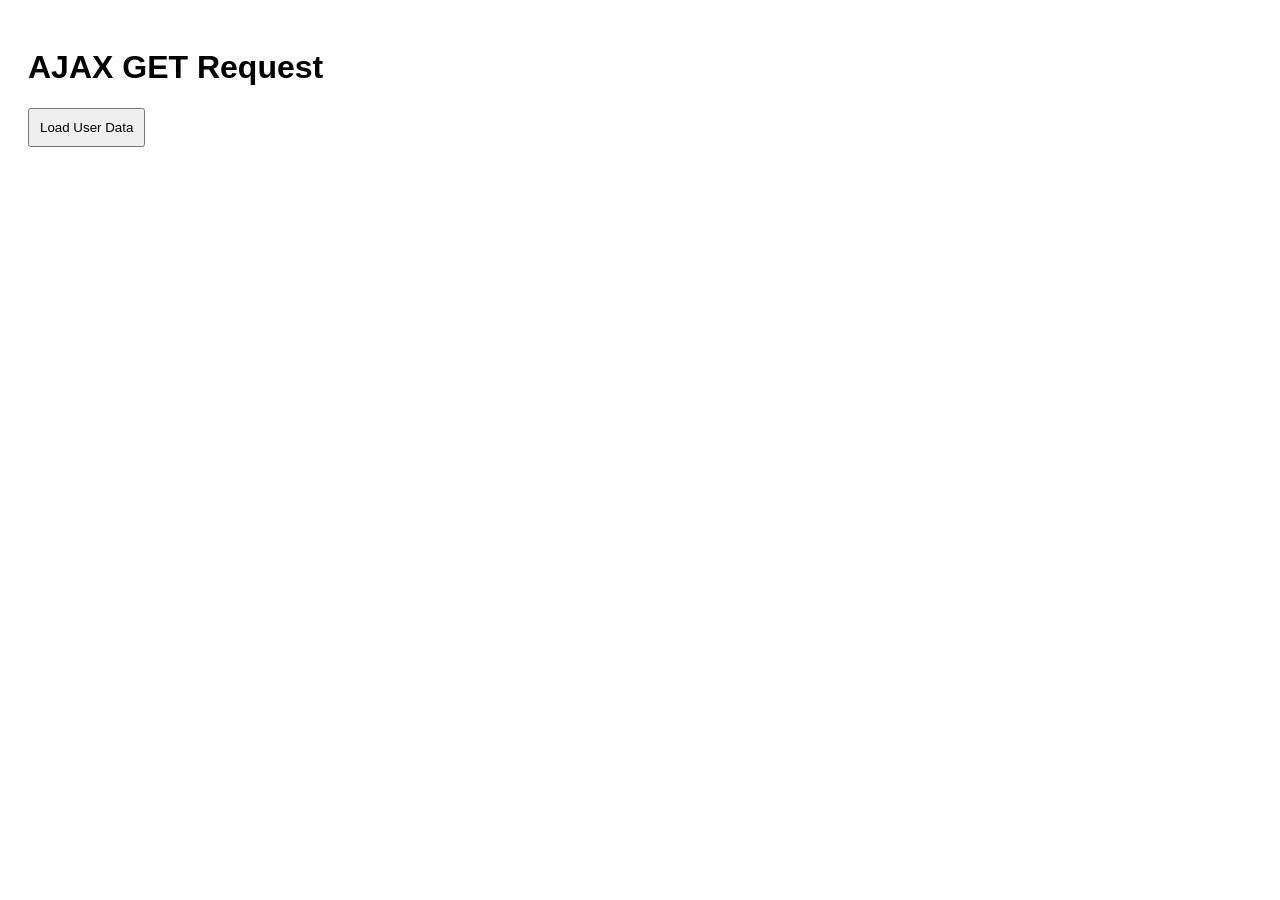
<file: AJAXrequestHandling/index.html>
<!DOCTYPE html>
<html lang="en">

<head>
    <meta charset="UTF-8">

    <meta name="viewport"
          content="width=device-width, initial-scale=1.0">

    <title>AJAX GET Request</title>

    <style>

        body {
            font-family: Arial;
            padding: 20px;
        }

        button {
            padding: 10px;
        }

    </style>
</head>

<body>

    <h1>AJAX GET Request</h1>

    <button onclick="loadData()">
        Load User Data
    </button>

    <h2 id="output"></h2>

    <script src="script.js"></script>

</body>

</html>
</file>
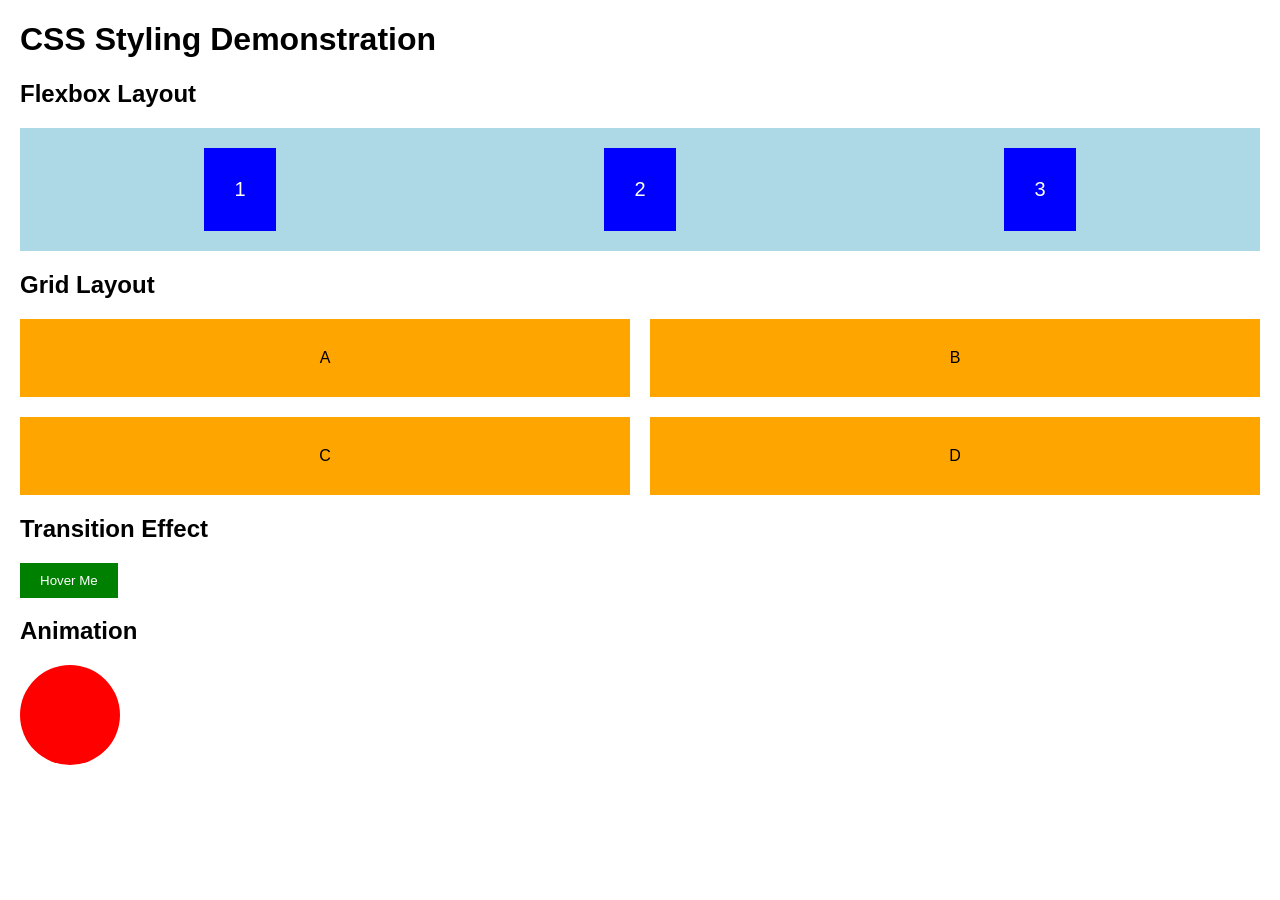
<file: CSSstyling/index.html>
<!DOCTYPE html>
<html lang="en">

<head>
    <meta charset="UTF-8">
    <meta name="viewport" content="width=device-width, initial-scale=1.0">
    <title>CSS Styling Demo</title>

    <link rel="stylesheet" href="style.css">
</head>

<body>

    <h1>CSS Styling Demonstration</h1>

    <!-- FLEXBOX -->
    <h2>Flexbox Layout</h2>

    <div class="flex-container">

        <div class="box">1</div>
        <div class="box">2</div>
        <div class="box">3</div>

    </div>

    <!-- GRID -->
    <h2>Grid Layout</h2>

    <div class="grid-container">

        <div class="grid-box">A</div>
        <div class="grid-box">B</div>
        <div class="grid-box">C</div>
        <div class="grid-box">D</div>

    </div>

    <!-- TRANSITION -->
    <h2>Transition Effect</h2>

    <button class="btn">
        Hover Me
    </button>

    <!-- ANIMATION -->
    <h2>Animation</h2>

    <div class="circle"></div>

</body>

</html>
</file>
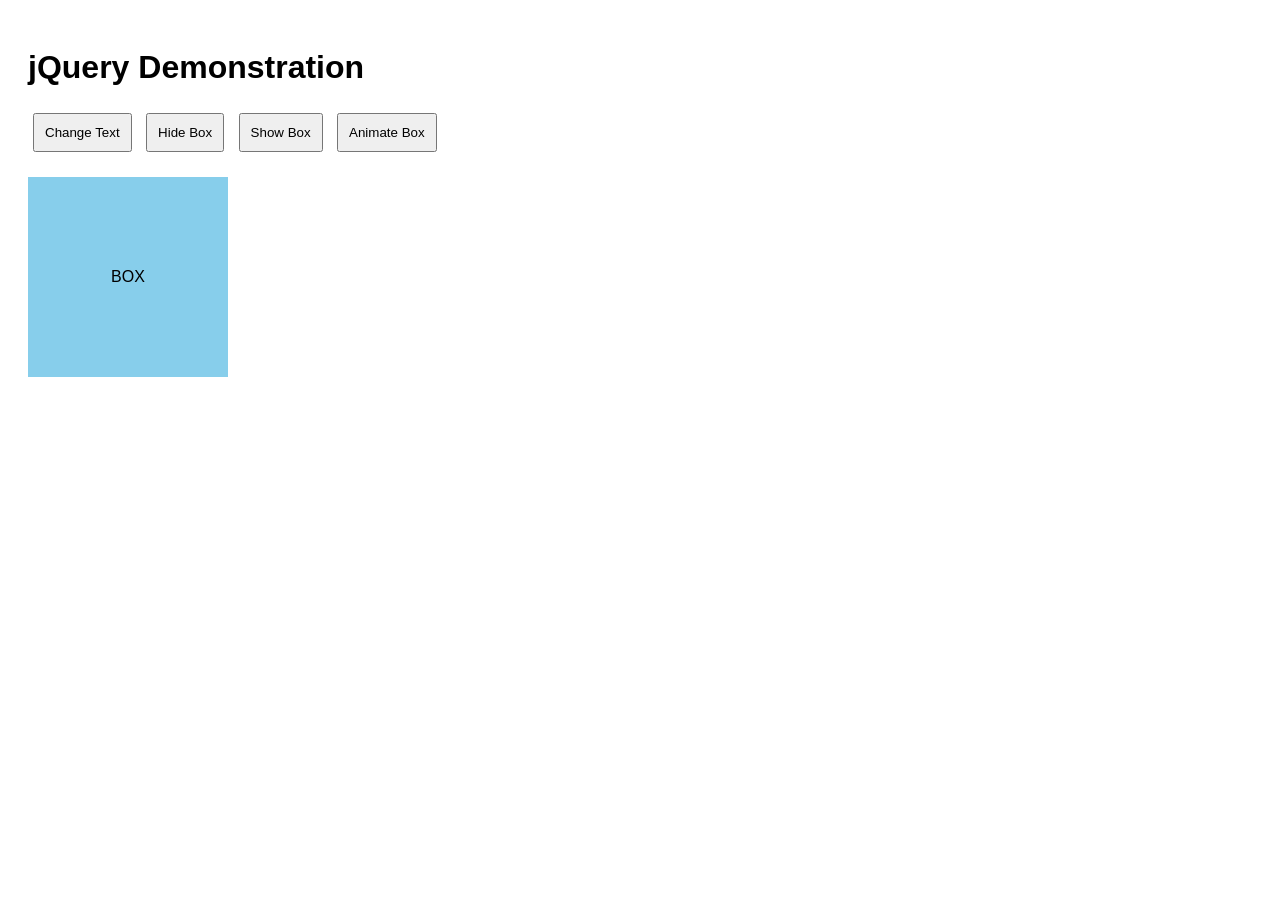
<file: jQueryDOMmanipulation/index.html>
<!DOCTYPE html>
<html lang="en">

<head>
    <meta charset="UTF-8">

    <meta name="viewport"
          content="width=device-width, initial-scale=1.0">

    <title>jQuery Demo</title>

    <!-- jQuery CDN -->

    <script src="https://code.jquery.com/jquery-3.7.1.min.js"></script>

    <style>

        body {
            font-family: Arial;
            padding: 20px;
        }

        #box {

            width: 200px;
            height: 200px;

            background-color: skyblue;

            margin-top: 20px;

            text-align: center;
            line-height: 200px;
        }

        button {
            padding: 10px;
            margin: 5px;
        }

    </style>
</head>

<body>

    <h1 id="title">
        jQuery Demonstration
    </h1>

    <button id="changeBtn">
        Change Text
    </button>

    <button id="hideBtn">
        Hide Box
    </button>

    <button id="showBtn">
        Show Box
    </button>

    <button id="animateBtn">
        Animate Box
    </button>

    <div id="box">
        BOX
    </div>

    <script src="script.js"></script>

</body>

</html>
</file>
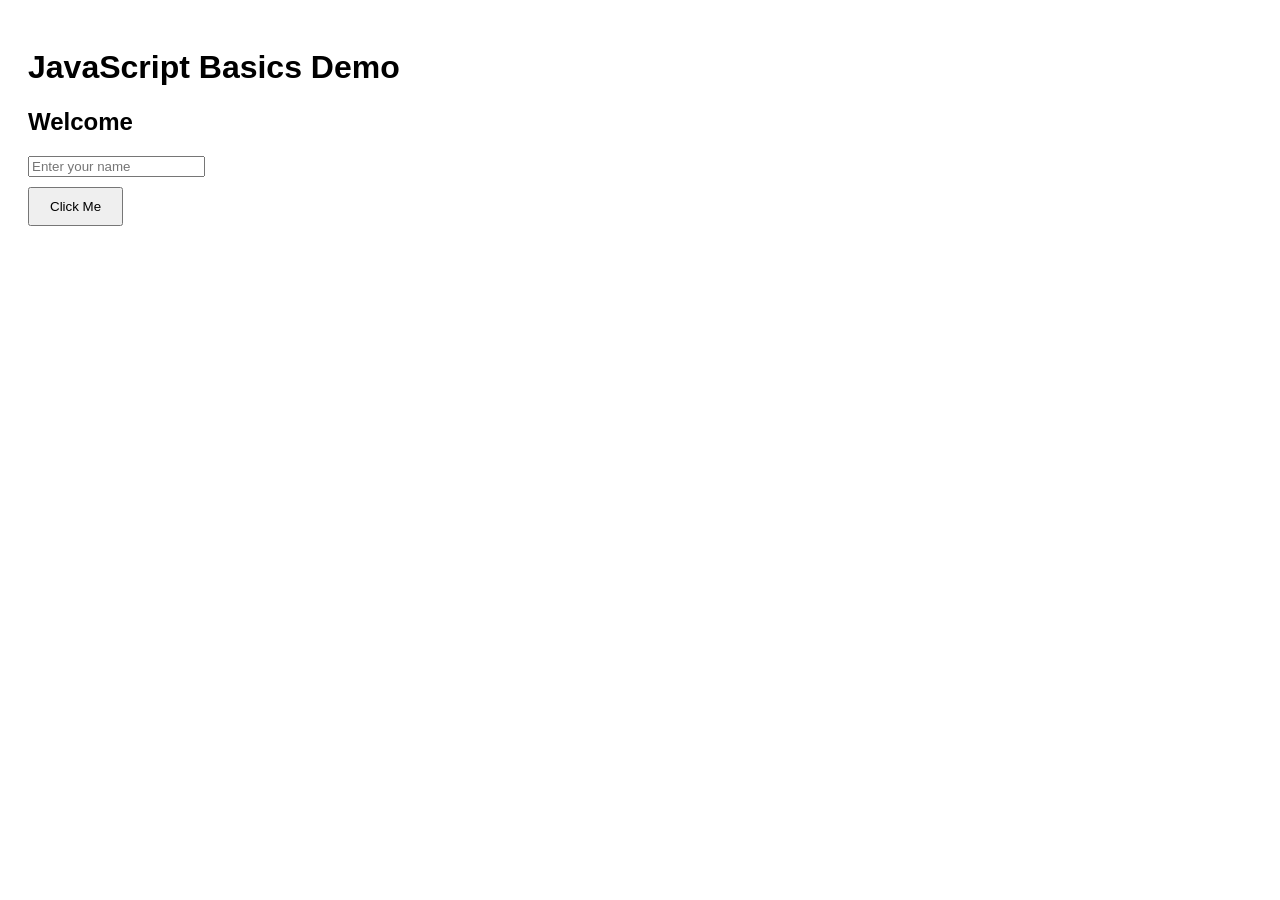
<file: JSbasics/index.html>
<!DOCTYPE html>
<html lang="en">

<head>
    <meta charset="UTF-8">
    <meta name="viewport"
          content="width=device-width, initial-scale=1.0">
  
    <title>JavaScript Basics</title>
    <style>
        body {
            font-family: Arial;
            padding: 20px;
        }
        button {
            padding: 10px 20px;
            margin-top: 10px;
        }
    </style>
</head>

<body>
    <h1>JavaScript Basics Demo</h1>
    <h2 id="message">Welcome</h2>
    <input type="text" id="nameInput" placeholder="Enter your name"><br>
    <button onclick="showMessage()">Click Me</button>

    <script src="script.js"></script>
</body>
</html>
</file>
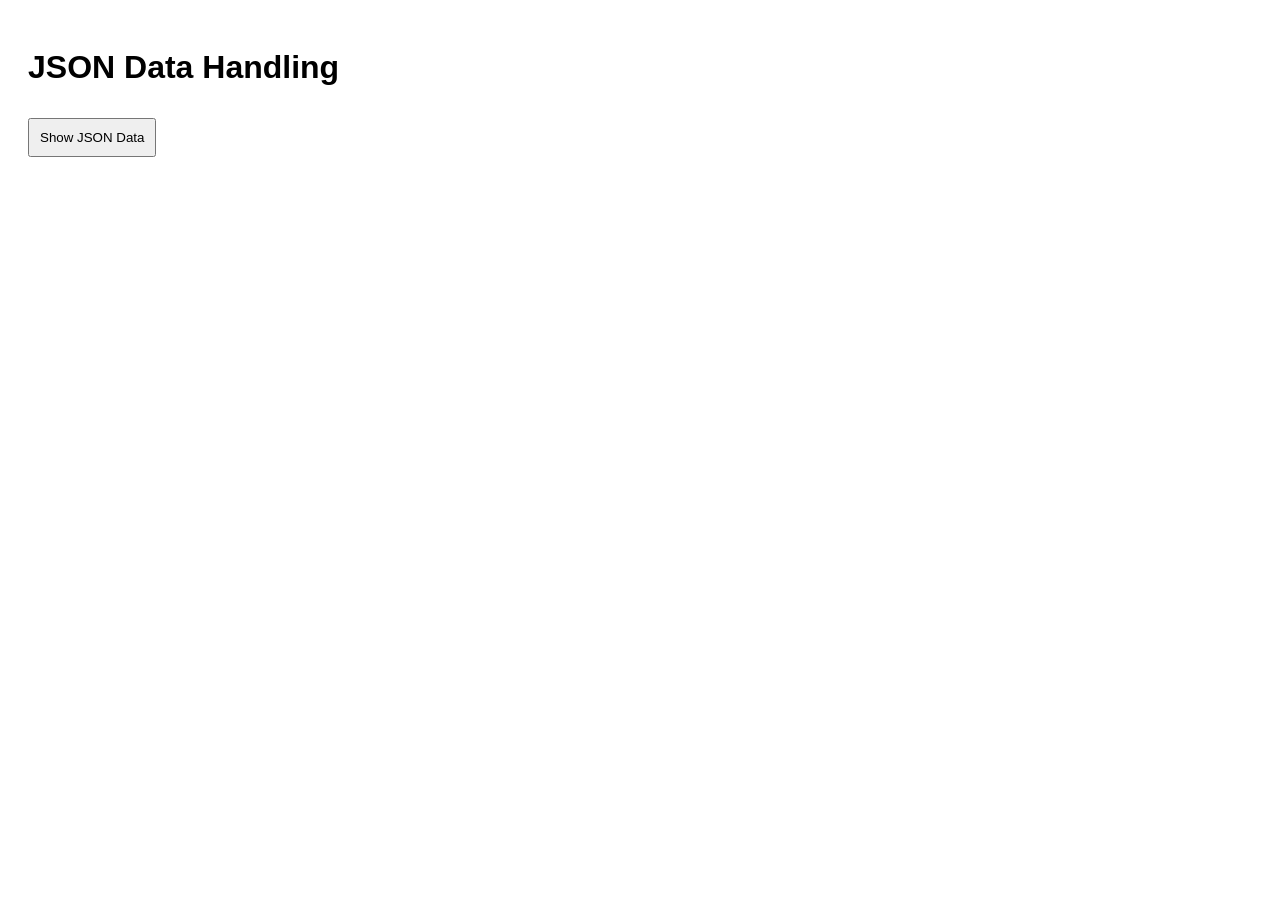
<file: JSONdataHandling/index.html>
<!DOCTYPE html>
<html lang="en">

<head>
    <meta charset="UTF-8">

    <meta name="viewport"
          content="width=device-width, initial-scale=1.0">

    <title>JSON Demo</title>

    <style>

        body {
            font-family: Arial;
            padding: 20px;
        }

        button {
            padding: 10px;
            margin-top: 10px;
        }

    </style>
</head>

<body>

    <h1>JSON Data Handling</h1>

    <button onclick="showData()">
        Show JSON Data
    </button>

    <h2 id="output"></h2>

    <script src="script.js"></script>

</body>

</html>
</file>
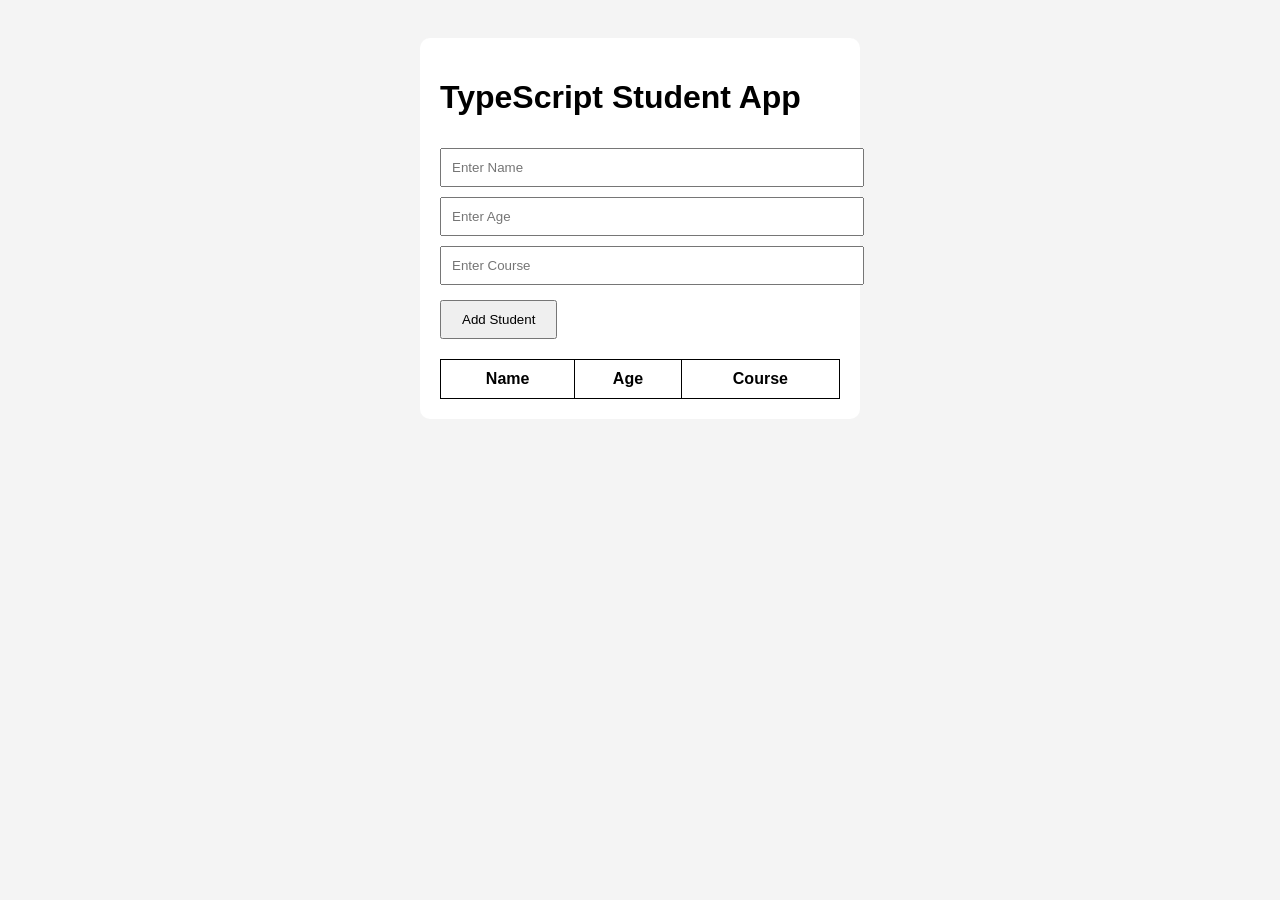
<file: TypeScriptBasics/index.html>
<!DOCTYPE html>
<html lang="en">
<head>
    <meta charset="UTF-8">
    <meta name="viewport" content="width=device-width, initial-scale=1.0">
    <title>TypeScript Basics</title>

    <style>

        body {
            font-family: Arial;
            background-color: #f4f4f4;
            padding: 30px;
        }

        .container {
            width: 400px;
            margin: auto;
            background-color: white;
            padding: 20px;
            border-radius: 10px;
        }

        input {
            width: 100%;
            padding: 10px;
            margin-top: 10px;
        }

        button {
            padding: 10px 20px;
            margin-top: 15px;
        }

        table {
            width: 100%;
            margin-top: 20px;
            border-collapse: collapse;
        }

        table, th, td {
            border: 1px solid black;
        }

        th, td {
            padding: 10px;
            text-align: center;
        }

    </style>

</head>
<body>

    <div class="container">

        <h1>TypeScript Student App</h1>

        <input type="text" id="name" placeholder="Enter Name">

        <input type="number" id="age" placeholder="Enter Age">

        <input type="text" id="course" placeholder="Enter Course">

        <button onclick="addStudent()">
            Add Student
        </button>

        <table>

            <tr>
                <th>Name</th>
                <th>Age</th>
                <th>Course</th>
            </tr>

            <tbody id="studentTable"></tbody>

        </table>

    </div>

    <script src="app.js"></script>

</body>
</html>
</file>
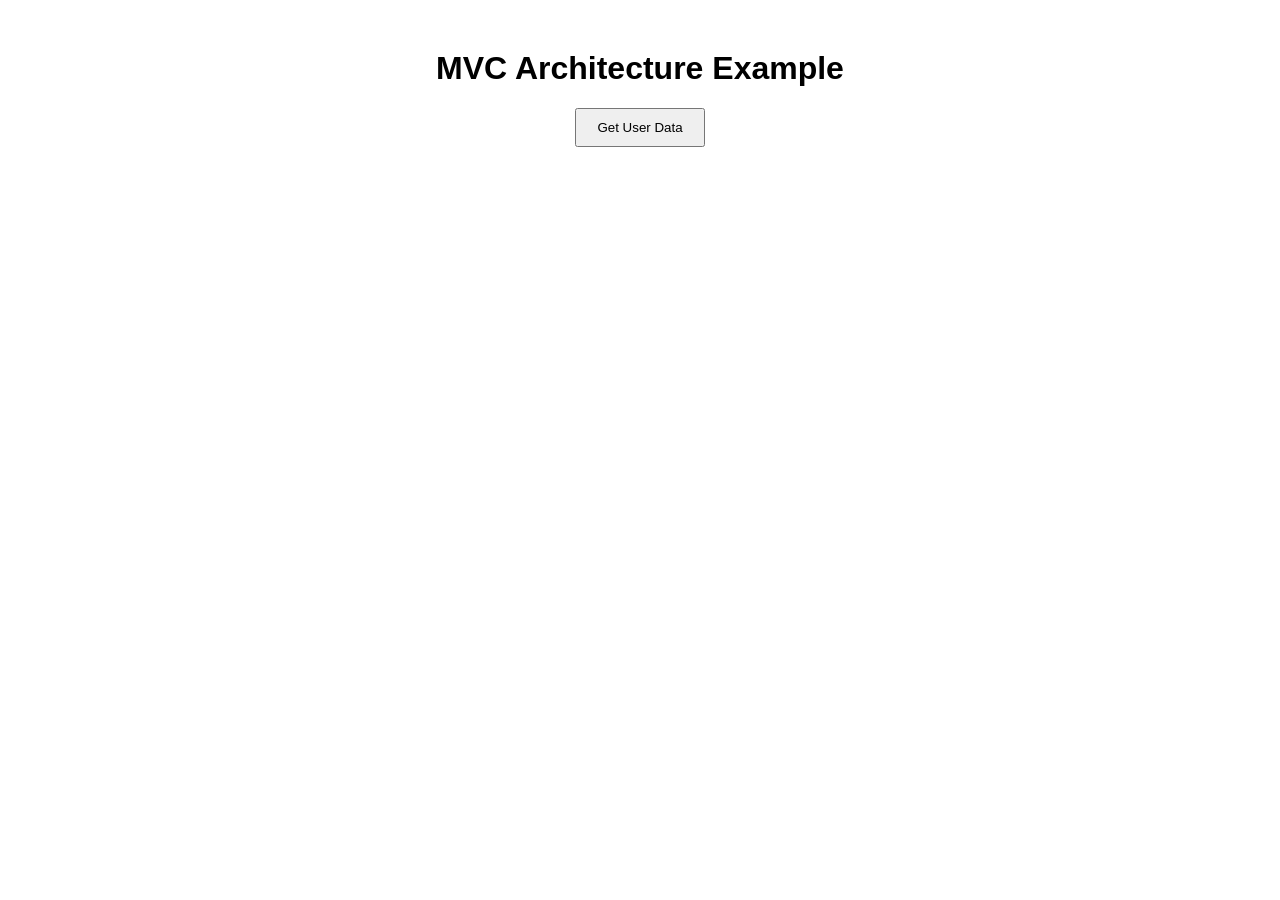
<file: MVC/views/index.html>
<!DOCTYPE html>
<html lang="en">
<head>
    <meta charset="UTF-8">
    <meta name="viewport" content="width=device-width, initial-scale=1.0">
    <title>MVC Application</title>

    <style>

        body {
            font-family: Arial;
            text-align: center;
            margin-top: 50px;
        }

        button {
            padding: 10px 20px;
        }

    </style>

</head>
<body>

    <h1>MVC Architecture Example</h1>

    <button onclick="getUser()">
        Get User Data
    </button>

    <h2 id="result"></h2>

    <script>

        function getUser() {

            fetch("/user")
            .then(response => response.json())
            .then(data => {

                document.getElementById("result").innerHTML =
                    data.name + " - " + data.course;

            });

        }

    </script>

</body>
</html>
</file>
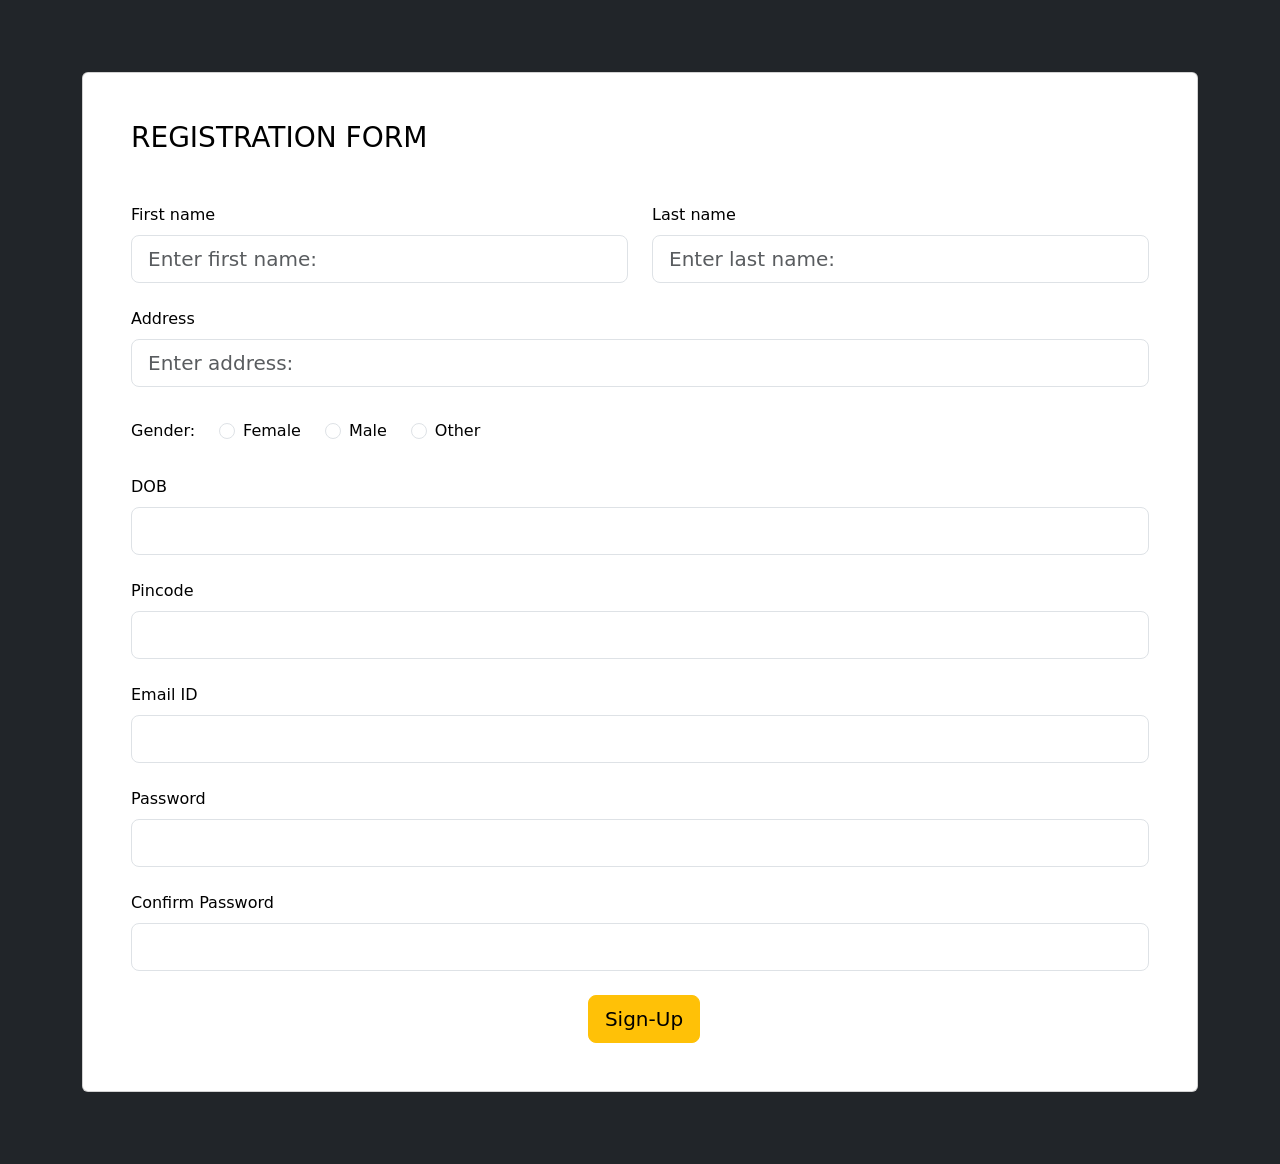
<file: BasicWebPage/register.html>
<!DOCTYPE html>
<html lang="en">
<head>
    <meta charset="UTF-8">
    <meta name="viewport" content="width=device-width, initial-scale=1.0">
    <title>Sign-Up | Navya Mathur</title>

    <!--link href="https://cdn.jsdelivr.net/npm/bootstrap@5.3.8/dist/css/bootstrap.min.css" rel="stylesheet" integrity="sha384-sRIl4kxILFvY47J16cr9ZwB07vP4J8+LH7qKQnuqkuIAvNWLzeN8tE5YBujZqJLB" crossorigin="anonymous"-->

    <link rel="stylesheet" href="bootstrap.css">

</head>
<body>
    <section class="h-100 bg-dark">
  <div class="container py-5 h-100">
    <div class="row d-flex justify-content-center align-items-center h-100">
      <div class="col">
        <div class="card card-registration my-4">
          <div class="row g-0">
            <div class="col-xl-12">
              <div class="card-body p-md-5 text-black">
                <h3 class="mb-5 text-uppercase">Registration form</h3>

                <div class="row">
                  <div class="col-md-6 mb-4">
                    <div data-mdb-input-init class="form-outline">
                        <label class="form-label" for="form3Example1m">First name</label>
                      <input type="text" id="form3Example1m" class="form-control form-control-lg" placeholder="Enter first name:" />
                    </div>
                  </div>
                  <div class="col-md-6 mb-4">
                    <div data-mdb-input-init class="form-outline">
                        <label class="form-label" for="form3Example1n">Last name</label>
                      <input type="text" id="form3Example1n" class="form-control form-control-lg" placeholder="Enter last name:" />
                    </div>
                    </div>
                </div>

                <div data-mdb-input-init class="form-outline mb-4">
                    <label class="form-label" for="form3Example8">Address</label>
                  <input type="text" id="form3Example8" class="form-control form-control-lg" placeholder="Enter address:" />
                </div>

                <div class="d-md-flex justify-content-start align-items-center mb-4 py-2">

                  <h6 class="mb-0 me-4">Gender: </h6>

                  <div class="form-check form-check-inline mb-0 me-4">
                    <input class="form-check-input" type="radio" name="inlineRadioOptions" id="femaleGender"
                      value="option1" />
                    <label class="form-check-label" for="femaleGender">Female</label>
                  </div>

                  <div class="form-check form-check-inline mb-0 me-4">
                    <input class="form-check-input" type="radio" name="inlineRadioOptions" id="maleGender"
                      value="option2" />
                    <label class="form-check-label" for="maleGender">Male</label>
                  </div>

                  <div class="form-check form-check-inline mb-0">
                    <input class="form-check-input" type="radio" name="inlineRadioOptions" id="otherGender"
                      value="option3" />
                    <label class="form-check-label" for="otherGender">Other</label>
                  </div>

                </div>

                <div data-mdb-input-init class="form-outline mb-4">
                    <label class="form-label" for="form3Example9">DOB</label>
                  <input type="text" id="form3Example9" class="form-control form-control-lg" />
                </div>

                <div data-mdb-input-init class="form-outline mb-4">
                    <label class="form-label" for="form3Example90">Pincode</label>
                  <input type="text" id="form3Example90" class="form-control form-control-lg" />
                </div>

                <div data-mdb-input-init class="form-outline mb-4">
                    <label class="form-label" for="form3Example97">Email ID</label>
                  <input type="text" id="form3Example97" class="form-control form-control-lg" />
                </div>

                <div data-mdb-input-init class="form-outline mb-4">
                    <label class="form-label" for="form3Example97">Password </label>
                  <input type="password" id="form3Example97" class="form-control form-control-lg" />
                </div>

                <div data-mdb-input-init class="form-outline mb-4">
                    <label class="form-label" for="form3Example97">Confirm Password</label>
                  <input type="password" id="form3Example97" class="form-control form-control-lg" />
                </div>


                <div class="d-flex justify-content-center">
                  <button  type="button" data-mdb-button-init data-mdb-ripple-init class="btn btn-warning btn-lg ms-2">Sign-Up</button>
                </div>

              </div>
            </div>
          </div>
        </div>
      </div>
    </div>
  </div>
</section>
</body>
</html>
</file>
<file: CSSstyling/style.css>
body {
    font-family: Arial;
    margin: 20px;
}

/* FLEXBOX */

.flex-container {
    display: flex;

    justify-content: space-around;

    background-color: lightblue;
    padding: 20px;
}

.box {
    background-color: blue;
    color: white;

    padding: 30px;
    font-size: 20px;
}

/* GRID */

.grid-container {
    display: grid;

    grid-template-columns: auto auto;

    gap: 20px;

    margin-top: 20px;
}

.grid-box {
    background-color: orange;

    padding: 30px;

    text-align: center;
}

/* TRANSITION */

.btn {
    padding: 10px 20px;

    background-color: green;

    color: white;

    border: none;

    transition: 0.5s;
}

.btn:hover {
    background-color: black;

    transform: scale(1.1);
}

/* ANIMATION */

.circle {
    width: 100px;
    height: 100px;

    background-color: red;

    border-radius: 50%;

    position: relative;

    animation: moveCircle 3s infinite;
}

@keyframes moveCircle {

    0% {
        left: 0px;
    }

    50% {
        left: 300px;
    }

    100% {
        left: 0px;
    }
}
</file>
